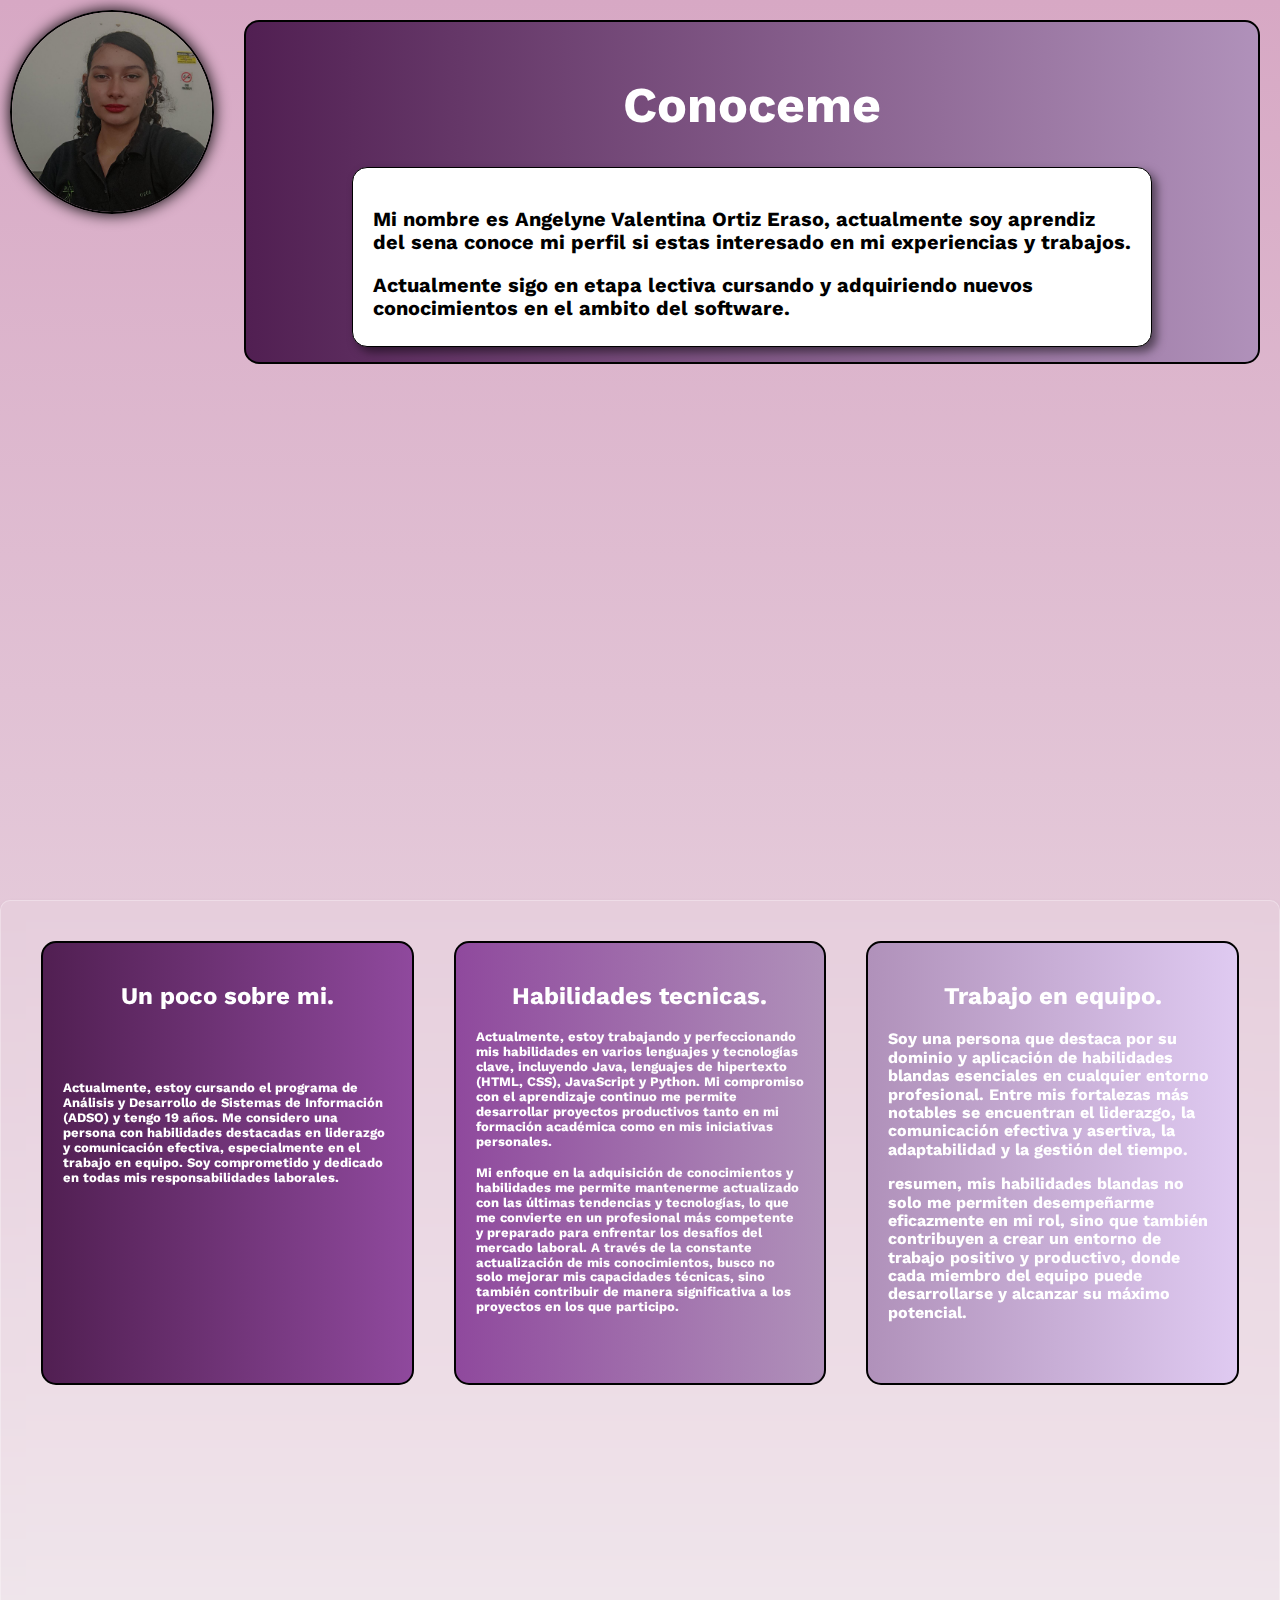
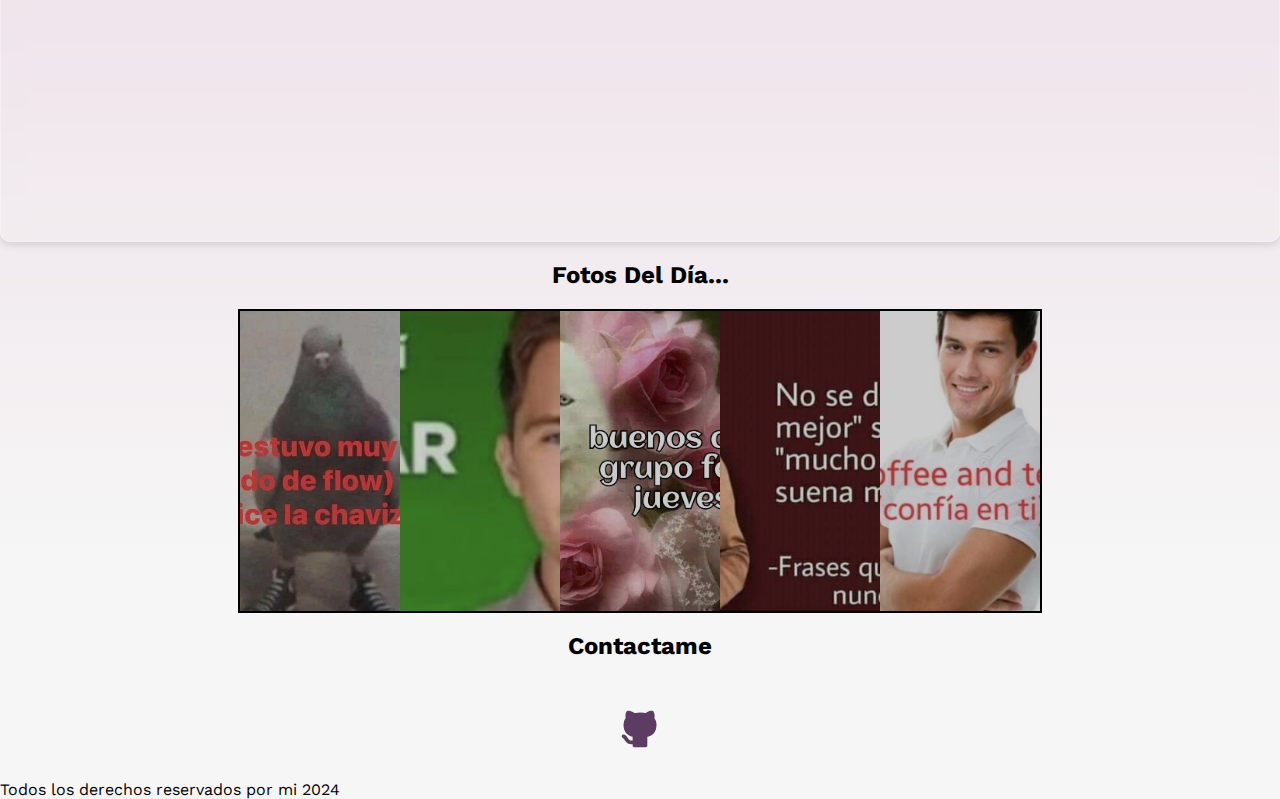
<file: HTML HDV/Html/index.html>
<!DOCTYPE html>
<html lang="es">

<head>
    <meta charset="UTF-8">
    <meta name="viewport" content="width=device-width, initial-scale=1.0">
    <title>Conocemee</title>
    <!--Maneja-->
    <link rel="preload" href="css/style.css" as="style">
    <link rel="stylesheet" href="css/normalize.css">
    <link rel="stylesheet" href="css/style.css" type="text/css">
    <link rel="preconnect" href="https://fonts.googleapis.com">
    <link rel="preconnect" href="https://fonts.gstatic.com" crossorigin>
    <link href="https://fonts.googleapis.com/css2?family=Krub:ital,wght@0,200;0,300;0,400;0,500;0,600;0,700;1,200;1,300;1,400;1,500;1,600;1,700&family=Work+Sans:ital,wght@0,100..900;1,100..900&display=swap" rel="stylesheet">
</head>

<body>
        <!--  Comentario -->
    <section> 
        <div class="contenedorCaja">
            <img src="img/WhatsApp Image 2024-10-02 at 11.18.17 PM.jpeg" alt="venganza" class="image">
            <div class="caja">
                <h1>Conoceme</h1>
                <div class="pequeñacaja">
                    <p>Mi nombre es Angelyne Valentina Ortiz Eraso, actualmente soy aprendiz del sena conoce mi perfil si estas interesado
                        en mi experiencias y trabajos.</p>
                        <ul></ul>
                    <p>Actualmente sigo en etapa lectiva cursando y adquiriendo nuevos conocimientos en el ambito del software.</p>
                </div>
            </div>
        </div>
    </section>     
<section class="cont">
    <div class="principal">
        <div class="secun">
            <h2>Un poco sobre mi.</h2>
            <p>
                Actualmente, estoy cursando el programa de Análisis y Desarrollo de Sistemas de Información (ADSO) y tengo 19 años. Me
                considero una persona con habilidades destacadas en liderazgo y comunicación efectiva, especialmente en el trabajo en
                equipo. Soy comprometido y dedicado en todas mis responsabilidades laborales.
                <p></p>
            </p>
        </div>
        <div class="caja2">
            <h2>Habilidades tecnicas.</h2>
            <p>
                Actualmente, estoy trabajando y perfeccionando mis habilidades en varios lenguajes y tecnologías clave, incluyendo Java,
                lenguajes de hipertexto (HTML, CSS), JavaScript y Python. Mi compromiso con el aprendizaje continuo me permite
                desarrollar proyectos productivos tanto en mi formación académica como en mis iniciativas personales.
                <ul>
                </ul>
                <p>Mi enfoque en la adquisición de conocimientos y habilidades me permite mantenerme actualizado con las últimas tendencias
                y tecnologías, lo que me convierte en un profesional más competente y preparado para enfrentar los desafíos del mercado
                laboral. A través de la constante actualización de mis conocimientos, busco no solo mejorar mis capacidades técnicas,
                sino también contribuir de manera significativa a los proyectos en los que participo.</p>
            </p>
        </div>
        <div class="caja3">
            <h2>Trabajo en equipo.</h2>
            <p>
                Soy una persona que destaca por su dominio y aplicación de habilidades blandas esenciales en cualquier entorno
                profesional. Entre mis fortalezas más notables se encuentran el liderazgo, la comunicación efectiva y asertiva, la
                adaptabilidad y la gestión del tiempo.
                <ul></ul>
                <p> resumen, mis habilidades blandas no solo me permiten desempeñarme eficazmente en mi rol, sino que también contribuyen
                    a crear un entorno de trabajo positivo y productivo, donde cada miembro del equipo puede desarrollarse y alcanzar su
                    máximo potencial.
                </p>
            </p>
        </div>
    </div>
</section>

<section>
    <div class="dia">
        <h2>Fotos Del Día...</h2>
    </div>  
</section>

<section>
    <div class="galeria">
        <img src="img/flow.jpg" alt="epa">
        <img src="img/thn.jpg" alt="epa">
        <img src="img/descargar (2).jpg" alt="epa">
        <img src="img/masmejoor.jpg" alt="epa">
        <img src="img/coffee.jpg" alt="epa">
    </div>
</section>


<section></section>
<div class="nameIcon">
    <h2>Contactame</h2>
</div>
    <div class="icon">
        <a class="a1" href="https://github.com/3Angee3" style="--color: #250179">
            <i class="fa-brands fa-github"><svg xmlns="http://www.w3.org/2000/svg" class="icon icon-tabler icon-tabler-brand-github-filled" width="44" height="44"
                viewBox="0 0 24 24" stroke-width="1.5" stroke="#00abfb" fill="none" stroke-linecap="round" stroke-linejoin="round">
                <path stroke="none" d="M0 0h24v24H0z" fill="none" />
                <path
                d="M5.315 2.1c.791 -.113 1.9 .145 3.333 .966l.272 .161l.16 .1l.397 -.083a13.3 13.3 0 0 1 4.59 -.08l.456 .08l.396 .083l.161 -.1c1.385 -.84 2.487 -1.17 3.322 -1.148l.164 .008l.147 .017l.076 .014l.05 .011l.144 .047a1 1 0 0 1 .53 .514a5.2 5.2 0 0 1 .397 2.91l-.047 .267l-.046 .196l.123 .163c.574 .795 .93 1.728 1.03 2.707l.023 .295l.007 .272c0 3.855 -1.659 5.883 -4.644 6.68l-.245 .061l-.132 .029l.014 .161l.008 .157l.004 .365l-.002 .213l-.003 3.834a1 1 0 0 1 -.883 .993l-.117 .007h-6a1 1 0 0 1 -.993 -.883l-.007 -.117v-.734c-1.818 .26 -3.03 -.424 -4.11 -1.878l-.535 -.766c-.28 -.396 -.455 -.579 -.589 -.644l-.048 -.019a1 1 0 0 1 .564 -1.918c.642 .188 1.074 .568 1.57 1.239l.538 .769c.76 1.079 1.36 1.459 2.609 1.191l.001 -.678l-.018 -.168a5.03 5.03 0 0 1 -.021 -.824l.017 -.185l.019 -.12l-.108 -.024c-2.976 -.71 -4.703 -2.573 -4.875 -6.139l-.01 -.31l-.004 -.292a5.6 5.6 0 0 1 .908 -3.051l.152 -.222l.122 -.163l-.045 -.196a5.2 5.2 0 0 1 .145 -2.642l.1 -.282l.106 -.253a1 1 0 0 1 .529 -.514l.144 -.047l.154 -.03z"
                stroke-width="0" fill="currentColor" />
            </svg></i>
        </a>

    </div>
</section>
</div>
<footer>
        Todos los derechos reservados por mi 2024
    </footer>
</body>

</html>
</file>
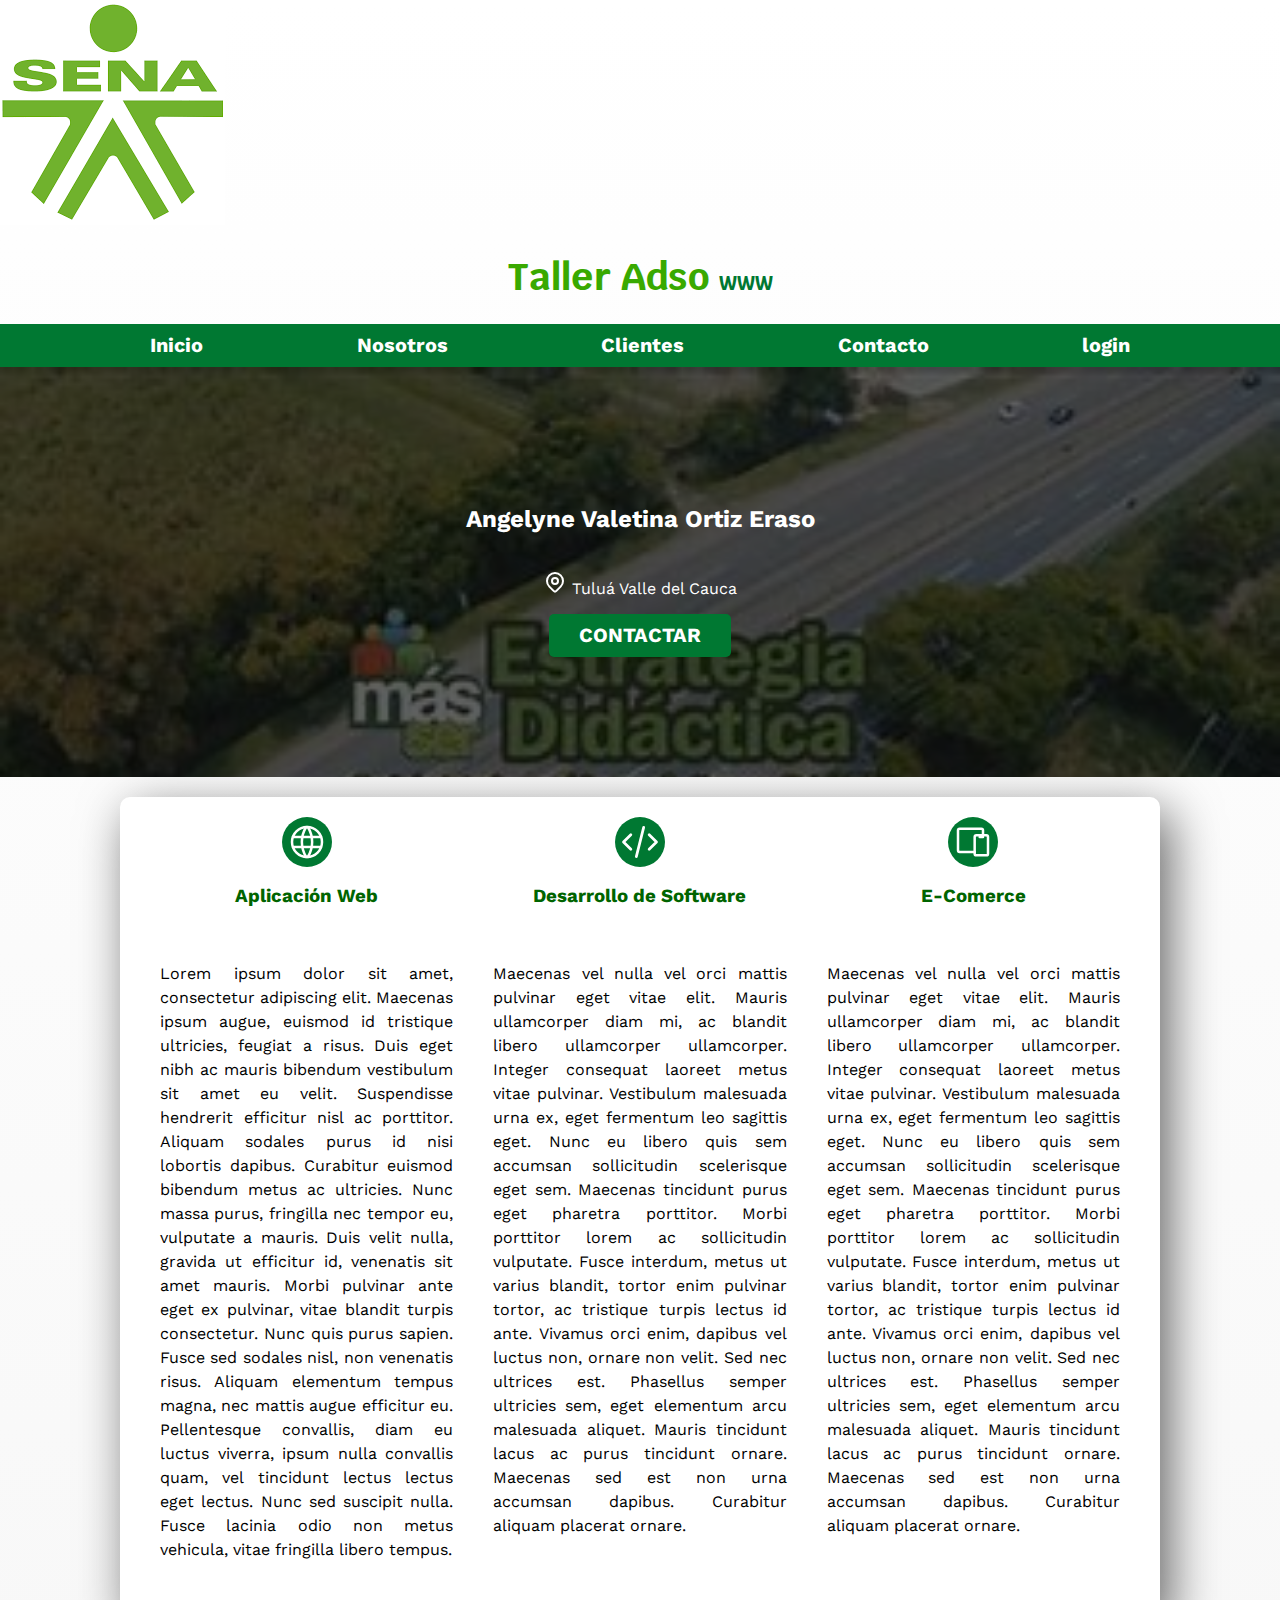
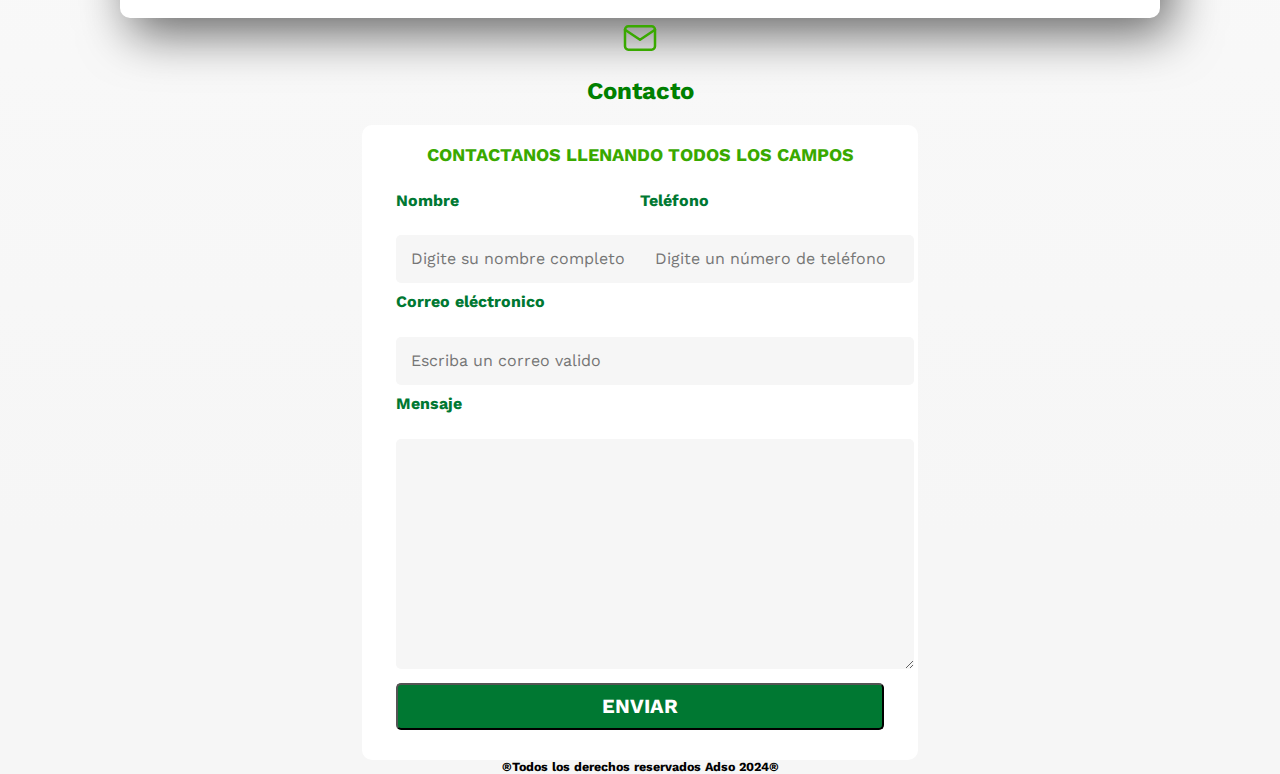
<file: HTML Trabajo/Html/index.html>
<!DOCTYPE html>
<html lang="es">

<head>
    <meta charset="UTF-8">
    <meta name="viewport" content="width=device-width, initial-scale=1.0">
    <title>ADSOM</title>
    <!--Maneja-->
    <link rel="preload" href="css/style.css" as="style">
    <link rel="stylesheet" href="css/normalize.css">
    <link rel="stylesheet" href="css/style.css" type="text/css">
    <link rel="preconnect" href="https://fonts.googleapis.com">
    <link rel="preconnect" href="https://fonts.gstatic.com" crossorigin>
    <link href="https://fonts.googleapis.com/css2?family=Krub:ital,wght@0,200;0,300;0,400;0,500;0,600;0,700;1,200;1,300;1,400;1,500;1,600;1,700&family=Work+Sans:ital,wght@0,100..900;1,100..900&display=swap" rel="stylesheet">
</head>

<body>
    <header>
        <!--  Comentario -->
        <img src="img/logo sena.png" alt="logo sena">
        <h1 class="titulo">Taller Adso <span>WWW</span></h1>
    </header>
    <div class="nav-bg">
        <nav  class="navegacion-principal contenedor">
            <a href="index.html">Inicio</a>
            <a href="nosotros.html">Nosotros</a>
            <a href="cliente.html">Clientes</a>
            <a href="contacto.html">Contacto</a>
            <a href="inicio-sesion.html">login</a>
        </nav>
    </div>

    <section class="fondo">
    <div class="contenido-fondo">
        <h2>Angelyne Valetina Ortiz Eraso</h2>
    <div class="ubicacion">
        <p>
            <svg xmlns="http://www.w3.org/2000/svg" width="24" height="24" viewBox="0 0 24 24" fill="none" stroke="#ffffff"
                stroke-width="2" stroke-linecap="round" stroke-linejoin="round"
                class="icon icon-tabler icons-tabler-outline icon-tabler-map-pin">
                <path stroke="none" d="M0 0h24v24H0z" fill="none" />
                <path d="M9 11a3 3 0 1 0 6 0a3 3 0 0 0 -6 0" />
                <path d="M17.657 16.657l-4.243 4.243a2 2 0 0 1 -2.827 0l-4.244 -4.243a8 8 0 1 1 11.314 0z" />
            </svg>
            Tuluá Valle del Cauca
        </p>
    </div>
    <a class="boton" href="#">Contactar</a>
    
    </div>
  </section>
    
    <main class="servicios contenedor sombra">
        <section class="servicio">

            <div class="iconos">
                <svg xmlns="http://www.w3.org/2000/svg" class="icon icon-tabler icon-tabler-world" width="40" height="40"
                viewBox="0 0 24 24" stroke-width="1.5" stroke="#ffffff" fill="none" stroke-linecap="round"
                stroke-linejoin="round">
                <path stroke="none" d="M0 0h24v24H0z" fill="none" />
                <path d="M3 12a9 9 0 1 0 18 0a9 9 0 0 0 -18 0" />
                <path d="M3.6 9h16.8" />
                <path d="M3.6 15h16.8" />
                <path d="M11.5 3a17 17 0 0 0 0 18" />
                <path d="M12.5 3a17 17 0 0 1 0 18" />
            </svg>
            </div>
            
            <h3>Aplicación Web</h3>
            <p>Lorem ipsum dolor sit amet, consectetur adipiscing elit. Maecenas ipsum augue, euismod id tristique
                ultricies,
                feugiat a risus. Duis eget nibh ac mauris bibendum vestibulum sit amet eu velit. Suspendisse hendrerit
                efficitur
                nisl ac porttitor. Aliquam sodales purus id nisi lobortis dapibus. Curabitur euismod bibendum metus ac
                ultricies.
                Nunc massa purus, fringilla nec tempor eu, vulputate a mauris. Duis velit nulla, gravida ut efficitur
                id,
                venenatis
                sit amet mauris. Morbi pulvinar ante eget ex pulvinar, vitae blandit turpis consectetur. Nunc quis purus
                sapien.
                Fusce sed sodales nisl, non venenatis risus. Aliquam elementum tempus magna, nec mattis augue efficitur
                eu.
                Pellentesque convallis, diam eu luctus viverra, ipsum nulla convallis quam, vel tincidunt lectus lectus
                eget
                lectus.
                Nunc sed suscipit nulla. Fusce lacinia odio non metus vehicula, vitae fringilla libero tempus.</p>
        </section>

        <section class="servicio">
            <div class="iconos">
                <svg xmlns="http://www.w3.org/2000/svg" class="icon icon-tabler icon-tabler-code" width="44" height="44"
                    viewBox="0 0 24 24" stroke-width="1.5" stroke="#ffffff" fill="none" stroke-linecap="round" stroke-linejoin="round">
                    <path stroke="none" d="M0 0h24v24H0z" fill="none" />
                    <path d="M7 8l-4 4l4 4" />
                    <path d="M17 8l4 4l-4 4" />
                    <path d="M14 4l-4 16" />
                </svg>
            </div>
            
            <h3>Desarrollo de Software</h3>
            <p>Maecenas vel nulla vel orci mattis pulvinar eget vitae elit. Mauris ullamcorper diam mi, ac blandit
                libero
                ullamcorper ullamcorper. Integer consequat laoreet metus vitae pulvinar. Vestibulum malesuada urna ex,
                eget
                fermentum leo sagittis eget. Nunc eu libero quis sem accumsan sollicitudin scelerisque eget sem.
                Maecenas
                tincidunt
                purus eget pharetra porttitor. Morbi porttitor lorem ac sollicitudin vulputate. Fusce interdum, metus ut
                varius
                blandit, tortor enim pulvinar tortor, ac tristique turpis lectus id ante. Vivamus orci enim, dapibus vel
                luctus
                non,
                ornare non velit. Sed nec ultrices est. Phasellus semper ultricies sem, eget elementum arcu malesuada
                aliquet.
                Mauris tincidunt lacus ac purus tincidunt ornare. Maecenas sed est non urna accumsan dapibus. Curabitur
                aliquam
                placerat ornare.</p>
        </section>

        <section class="servicio">
            <div class="iconos">
                <svg xmlns="http://www.w3.org/2000/svg" class="icon icon-tabler icon-tabler-devices" width="40" height="40"
                viewBox="0 0 24 24" stroke-width="1.5" stroke="#ffffff" fill="none" stroke-linecap="round"
                stroke-linejoin="rosund">
                <path stroke="none" d="M0 0h24v24H0z" fill="none" />
                <path d="M13 9a1 1 0 0 1 1 -1h6a1 1 0 0 1 1 1v10a1 1 0 0 1 -1 1h-6a1 1 0 0 1 -1 -1v-10z" />
                <path d="M18 8v-3a1 1 0 0 0 -1 -1h-13a1 1 0 0 0 -1 1v12a1 1 0 0 0 1 1h9" />
                <path d="M16 9h2" />
            </svg>
            </div>
            
            <h3>E-Comerce</h3>
            <p>Maecenas vel nulla vel orci mattis pulvinar eget vitae elit. Mauris ullamcorper diam mi, ac blandit
                libero
                ullamcorper ullamcorper. Integer consequat laoreet metus vitae pulvinar. Vestibulum malesuada urna ex,
                eget
                fermentum leo sagittis eget. Nunc eu libero quis sem accumsan sollicitudin scelerisque eget sem.
                Maecenas
                tincidunt
                purus eget pharetra porttitor. Morbi porttitor lorem ac sollicitudin vulputate. Fusce interdum, metus ut
                varius
                blandit, tortor enim pulvinar tortor, ac tristique turpis lectus id ante. Vivamus orci enim, dapibus vel
                luctus
                non,
                ornare non velit. Sed nec ultrices est. Phasellus semper ultricies sem, eget elementum arcu malesuada
                aliquet.
                Mauris tincidunt lacus ac purus tincidunt ornare. Maecenas sed est non urna accumsan dapibus. Curabitur
                aliquam
                placerat ornare.</p>
        </section>
    </main>
    <section>
        <div class="servicio">
            <svg xmlns="http://www.w3.org/2000/svg" class="icon icon-tabler icon-tabler-mail" width="40" height="40"
            viewBox="0 0 24 24" stroke-width="1.5" stroke="#39A900" fill="none" stroke-linecap="round"
            stroke-linejoin="round">
            <path stroke="none" d="M0 0h24v24H0z" fill="none" />
            <path d="M3 7a2 2 0 0 1 2 -2h14a2 2 0 0 1 2 2v10a2 2 0 0 1 -2 2h-14a2 2 0 0 1 -2 -2v-10z" />
            <path d="M3 7l9 6l9 -6" />
        </svg>
        <h2>Contacto</h2>

        <form class="formulario">
            <fieldset>
                <legend>Contactanos llenando todos los campos</legend>
              <div class="contenedor-campo">
                <div class="campo">
                    <label>Nombre</label>
                    <input class="input-text" ="text" placeholder="Digite su nombre completo">
                </div>
                <div class="campo">
                    <label>Teléfono</label>
                    <input class="input-text" type="tel" placeholder="Digite un número de teléfono">
                </div>
                <div class="campo">
                    <label>Correo eléctronico</label>
                    <input class="input-text" type="email" placeholder="Escriba un correo valido">
                </div>
                <div class="campo">
                    <label>Mensaje</label>
                    <textarea class="input-text"></textarea><br>
                </div>
              </div>
                <div class="enviar">
                    <input class="boton" type="submit" value="Enviar">
                </div>
            </fieldset>
        </form>
    </div>
    </section>

    <footer class="pie">
        ®Todos los derechos reservados Adso 2024®
    </footer>
</body>

</html>
</file>
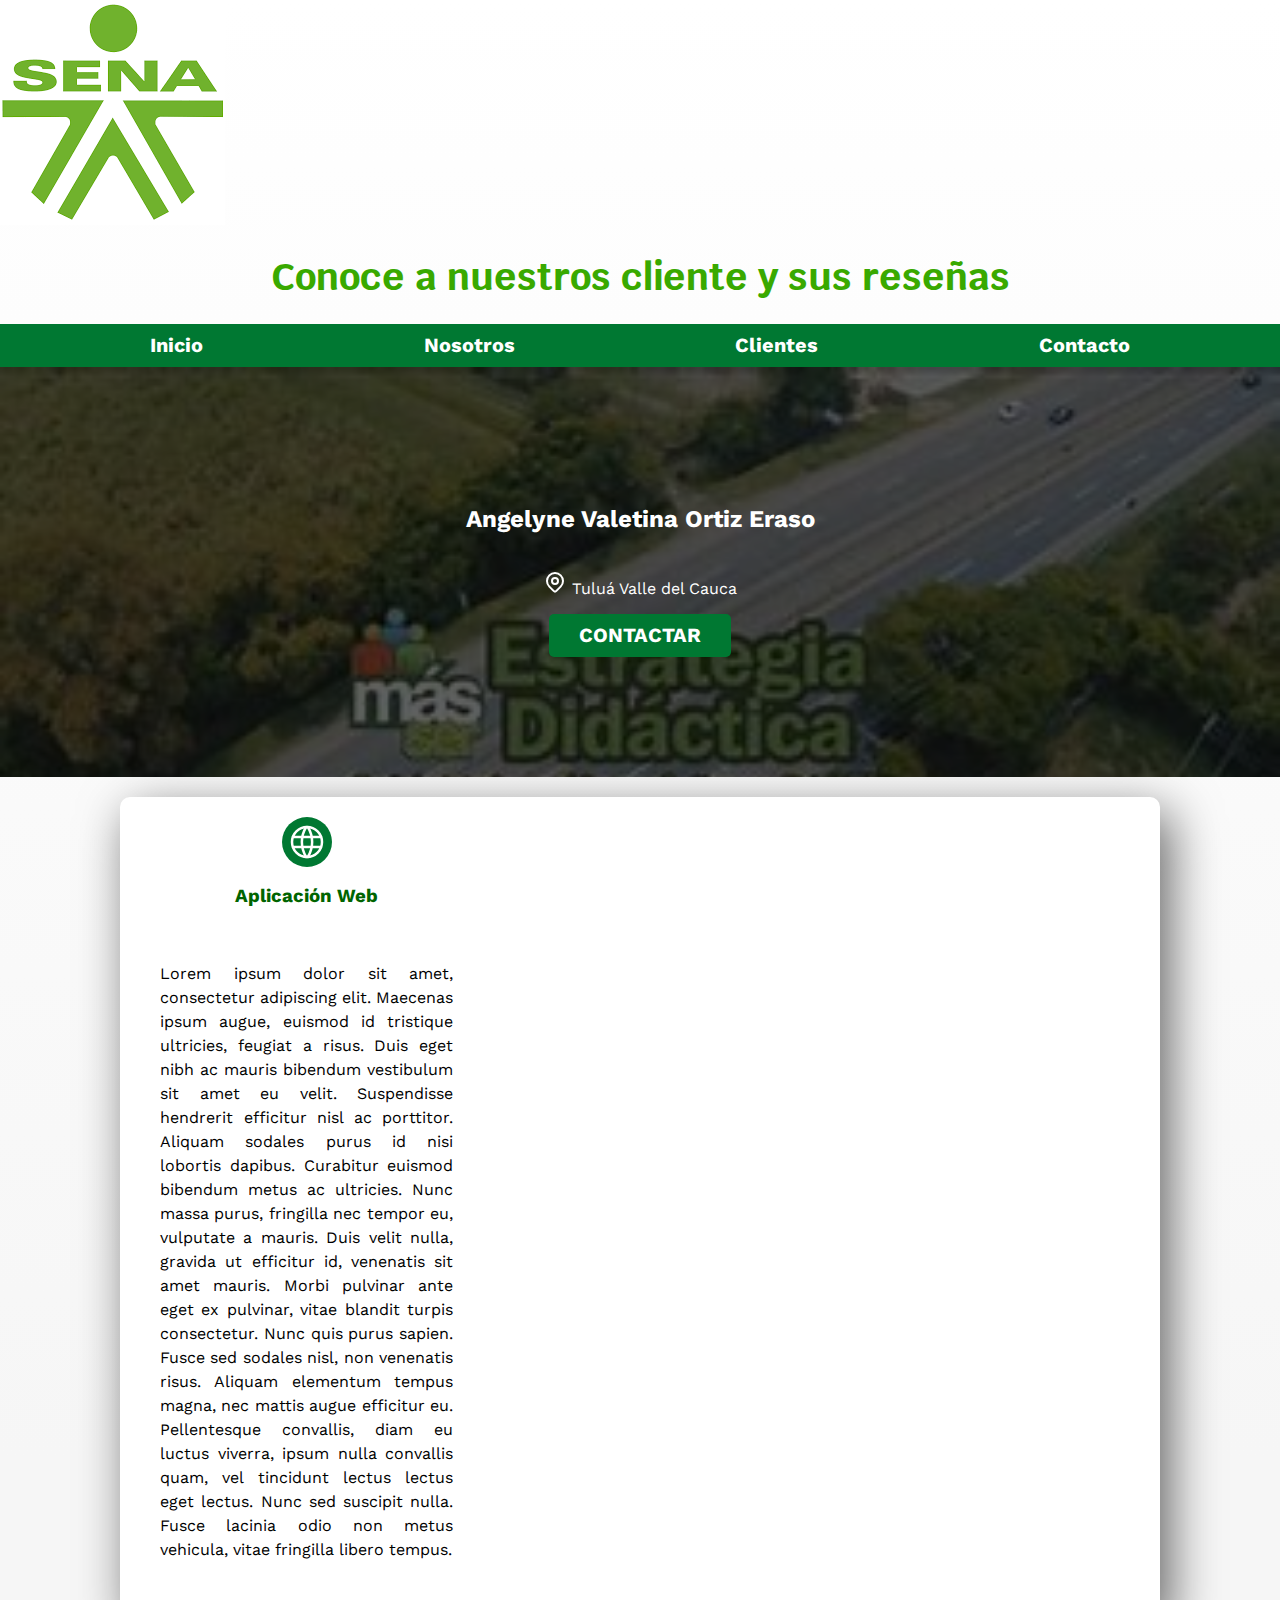
<file: HTML Trabajo/Html/cliente.html>
<!DOCTYPE html>
<html lang="es">

<head>
    <meta charset="UTF-8">
    <meta name="viewport" content="width=device-width, initial-scale=1.0">
    <title>ADSOM</title>
    <!--Maneja-->
    <link rel="preload" href="css/style.css" as="style">
    <link rel="stylesheet" href="css/normalize.css">
    <link rel="stylesheet" href="css/style.css" type="text/css">
    <link rel="preconnect" href="https://fonts.googleapis.com">
    <link rel="preconnect" href="https://fonts.gstatic.com" crossorigin>
    <link href="https://fonts.googleapis.com/css2?family=Krub:ital,wght@0,200;0,300;0,400;0,500;0,600;0,700;1,200;1,300;1,400;1,500;1,600;1,700&family=Work+Sans:ital,wght@0,100..900;1,100..900&display=swap" rel="stylesheet">
</head>

<body>
    <header>
        <!--  Comentario -->
        <img src="img/logo sena.png" alt="logo sena">
        <h1 class="titulo">Conoce a nuestros cliente y sus reseñas</h1>
    </header>
    <div class="nav-bg">
        <nav  class="navegacion-principal contenedor">
            <a href="index.html">Inicio</a>
            <a href="nosotros.html">Nosotros</a>
            <a href="cliente.html">Clientes</a>
            <a href="contacto.html">Contacto</a>
        </nav>
    </div>

    <section class="fondo">
    <div class="contenido-fondo">
        <h2>Angelyne Valetina Ortiz Eraso</h2>
    <div class="ubicacion">
        <p>
            <svg xmlns="http://www.w3.org/2000/svg" width="24" height="24" viewBox="0 0 24 24" fill="none" stroke="#ffffff"
                stroke-width="2" stroke-linecap="round" stroke-linejoin="round"
                class="icon icon-tabler icons-tabler-outline icon-tabler-map-pin">
                <path stroke="none" d="M0 0h24v24H0z" fill="none" />
                <path d="M9 11a3 3 0 1 0 6 0a3 3 0 0 0 -6 0" />
                <path d="M17.657 16.657l-4.243 4.243a2 2 0 0 1 -2.827 0l-4.244 -4.243a8 8 0 1 1 11.314 0z" />
            </svg>
            Tuluá Valle del Cauca
        </p>
    </div>
    <a class="boton" href="#">Contactar</a>
    
    </div>
  </section>
    
    <main class="servicios contenedor sombra">
        <section class="servicio">

            <div class="iconos">
                <svg xmlns="http://www.w3.org/2000/svg" class="icon icon-tabler icon-tabler-world" width="40" height="40"
                viewBox="0 0 24 24" stroke-width="1.5" stroke="#ffffff" fill="none" stroke-linecap="round"
                stroke-linejoin="round">
                <path stroke="none" d="M0 0h24v24H0z" fill="none" />
                <path d="M3 12a9 9 0 1 0 18 0a9 9 0 0 0 -18 0" />
                <path d="M3.6 9h16.8" />
                <path d="M3.6 15h16.8" />
                <path d="M11.5 3a17 17 0 0 0 0 18" />
                <path d="M12.5 3a17 17 0 0 1 0 18" />
            </svg>
            </div>
            
            <h3>Aplicación Web</h3>
            <p>Lorem ipsum dolor sit amet, consectetur adipiscing elit. Maecenas ipsum augue, euismod id tristique
                ultricies,
                feugiat a risus. Duis eget nibh ac mauris bibendum vestibulum sit amet eu velit. Suspendisse hendrerit
                efficitur
                nisl ac porttitor. Aliquam sodales purus id nisi lobortis dapibus. Curabitur euismod bibendum metus ac
                ultricies.
                Nunc massa purus, fringilla nec tempor eu, vulputate a mauris. Duis velit nulla, gravida ut efficitur
                id,
                venenatis
                sit amet mauris. Morbi pulvinar ante eget ex pulvinar, vitae blandit turpis consectetur. Nunc quis purus
                sapien.
                Fusce sed sodales nisl, non venenatis risus. Aliquam elementum tempus magna, nec mattis augue efficitur
                eu.
                Pellentesque convallis, diam eu luctus viverra, ipsum nulla convallis quam, vel tincidunt lectus lectus
                eget
                lectus.
                Nunc sed suscipit nulla. Fusce lacinia odio non metus vehicula, vitae fringilla libero tempus.</p>
        </section>
    </main>
</body>
</file>
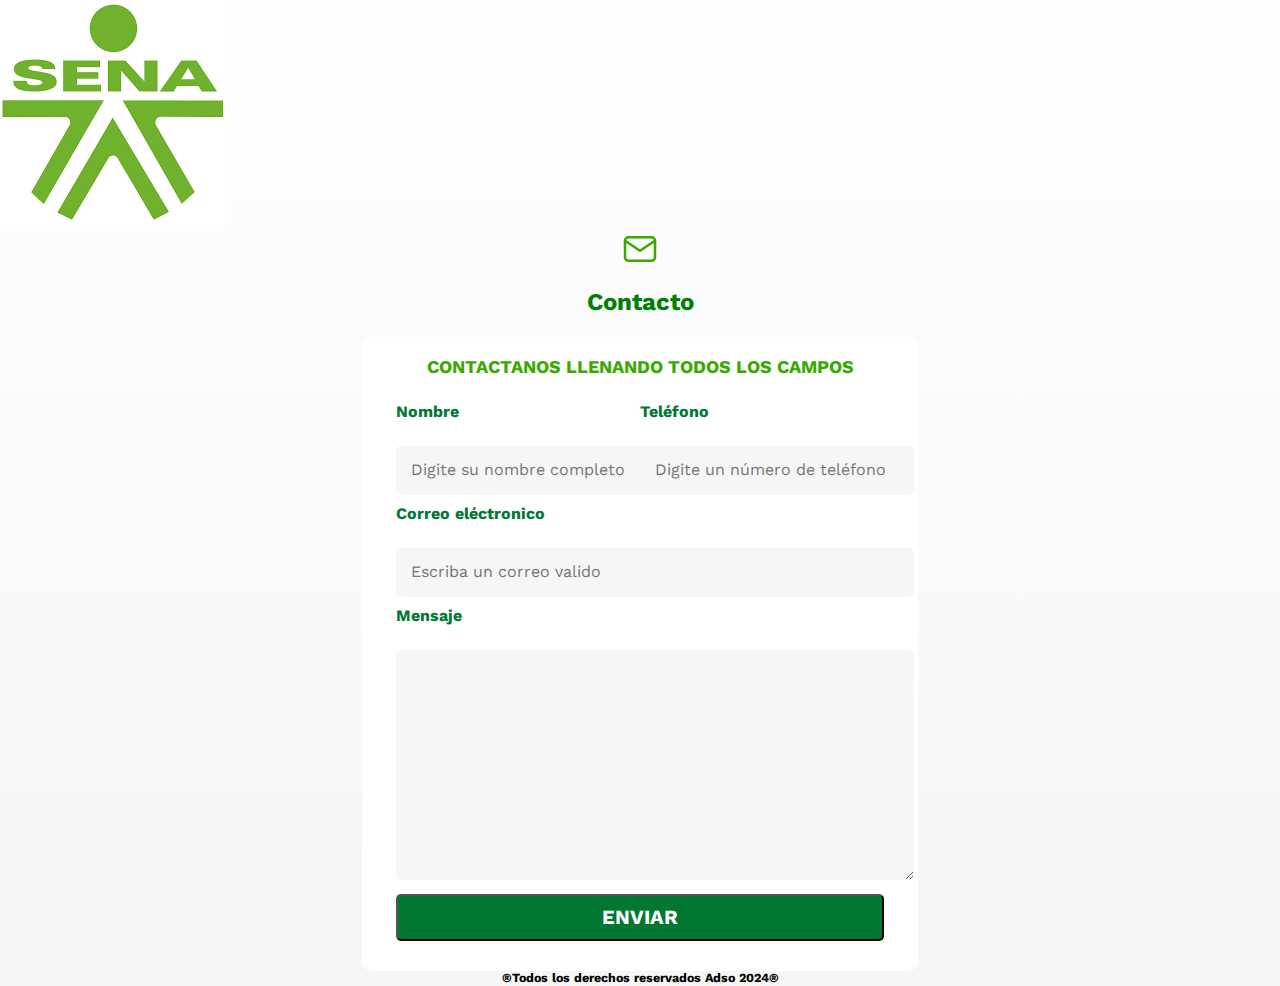
<file: HTML Trabajo/Html/contacto.html>
<!DOCTYPE html>
<html lang="es">

<head>
    <meta charset="UTF-8">
    <meta name="viewport" content="width=device-width, initial-scale=1.0">
    <title>ADSOM</title>
    <!--Maneja-->
    <link rel="preload" href="css/style.css" as="style">
    <link rel="stylesheet" href="css/normalize.css">
    <link rel="stylesheet" href="css/style.css" type="text/css">
    <link rel="preconnect" href="https://fonts.googleapis.com">
    <link rel="preconnect" href="https://fonts.gstatic.com" crossorigin>
    <link href="https://fonts.googleapis.com/css2?family=Krub:ital,wght@0,200;0,300;0,400;0,500;0,600;0,700;1,200;1,300;1,400;1,500;1,600;1,700&family=Work+Sans:ital,wght@0,100..900;1,100..900&display=swap" rel="stylesheet">
</head>
<header>
    <img src="img/logo sena.png" alt="logo sena">
</header>
<section>
    <div class="servicio">
        <svg xmlns="http://www.w3.org/2000/svg" class="icon icon-tabler icon-tabler-mail" width="40" height="40"
        viewBox="0 0 24 24" stroke-width="1.5" stroke="#39A900" fill="none" stroke-linecap="round"
        stroke-linejoin="round">
        <path stroke="none" d="M0 0h24v24H0z" fill="none" />
        <path d="M3 7a2 2 0 0 1 2 -2h14a2 2 0 0 1 2 2v10a2 2 0 0 1 -2 2h-14a2 2 0 0 1 -2 -2v-10z" />
        <path d="M3 7l9 6l9 -6" />
    </svg>
    <h2>Contacto</h2>
    
    <form class="formulario">
        <fieldset>
            <legend>Contactanos llenando todos los campos</legend>
          <div class="contenedor-campo">
            <div class="campo">
                <label>Nombre</label>
                <input class="input-text" ="text" placeholder="Digite su nombre completo">
            </div>
            <div class="campo">
                <label>Teléfono</label>
                <input class="input-text" type="tel" placeholder="Digite un número de teléfono">
            </div>
            <div class="campo">
                <label>Correo eléctronico</label>
                <input class="input-text" type="email" placeholder="Escriba un correo valido">
            </div>
            <div class="campo">
                <label>Mensaje</label>
                <textarea class="input-text"></textarea><br>
            </div>
          </div>
            <div class="enviar">
                <input class="boton" type="submit" value="Enviar">
            </div>
        </fieldset>
    </form>
</div>
</section>

<footer class="pie">
    ®Todos los derechos reservados Adso 2024®
</footer>

</html>
</file>
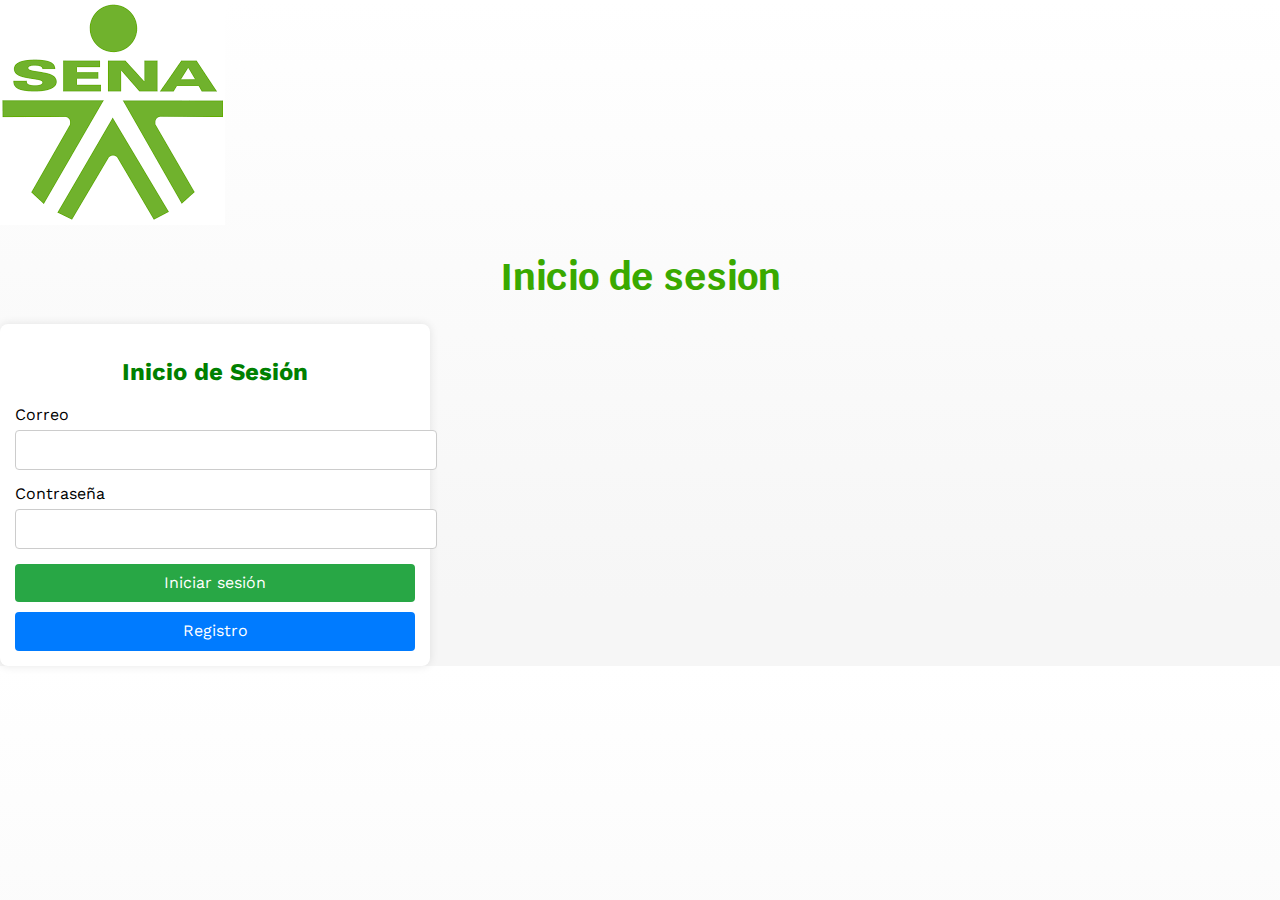
<file: HTML Trabajo/Html/inicio-sesion.html>
<!DOCTYPE html>
<html lang="es">

<head>
    <meta charset="UTF-8">
    <meta name="viewport" content="width=device-width, initial-scale=1.0">
    <title>ADSOM</title>
    <!--Maneja-->
    <link rel="preload" href="css/style.css" as="style">
    <link rel="stylesheet" href="css/normalize.css">
    <link rel="stylesheet" href="css/style.css" type="text/css">
    <link rel="preconnect" href="https://fonts.googleapis.com">
    <link rel="preconnect" href="https://fonts.gstatic.com" crossorigin>
    <link href="https://fonts.googleapis.com/css2?family=Krub:ital,wght@0,200;0,300;0,400;0,500;0,600;0,700;1,200;1,300;1,400;1,500;1,600;1,700&family=Work+Sans:ital,wght@0,100..900;1,100..900&display=swap" rel="stylesheet">
</head>

<body>
    <header>
        <!--  Comentario -->
        <img src="img/logo sena.png" alt="logo sena">
        <h1 class="titulo">Inicio de sesion</h1>
    </header>
    <div class="cajaInicio">
        <form class="form-inicio">
            <h2>Inicio de Sesión</h2>
            <div class="info2">
                <label for="correo">Correo</label>
                <input type="email" id="correo" name="correo" required>
            </div>
            <div class="info2">
                <label for="contrasena">Contraseña</label>
                <input type="password" id="contrasena" name="contraseña" required>
            </div>
            <div class="boton2">
                <button type="submit">Iniciar sesión</button>
                <button type="button" onclick="location.href='index.html'">Registro</button>
            </div>
        </form>
    </div>

</body>
</html>
</file>
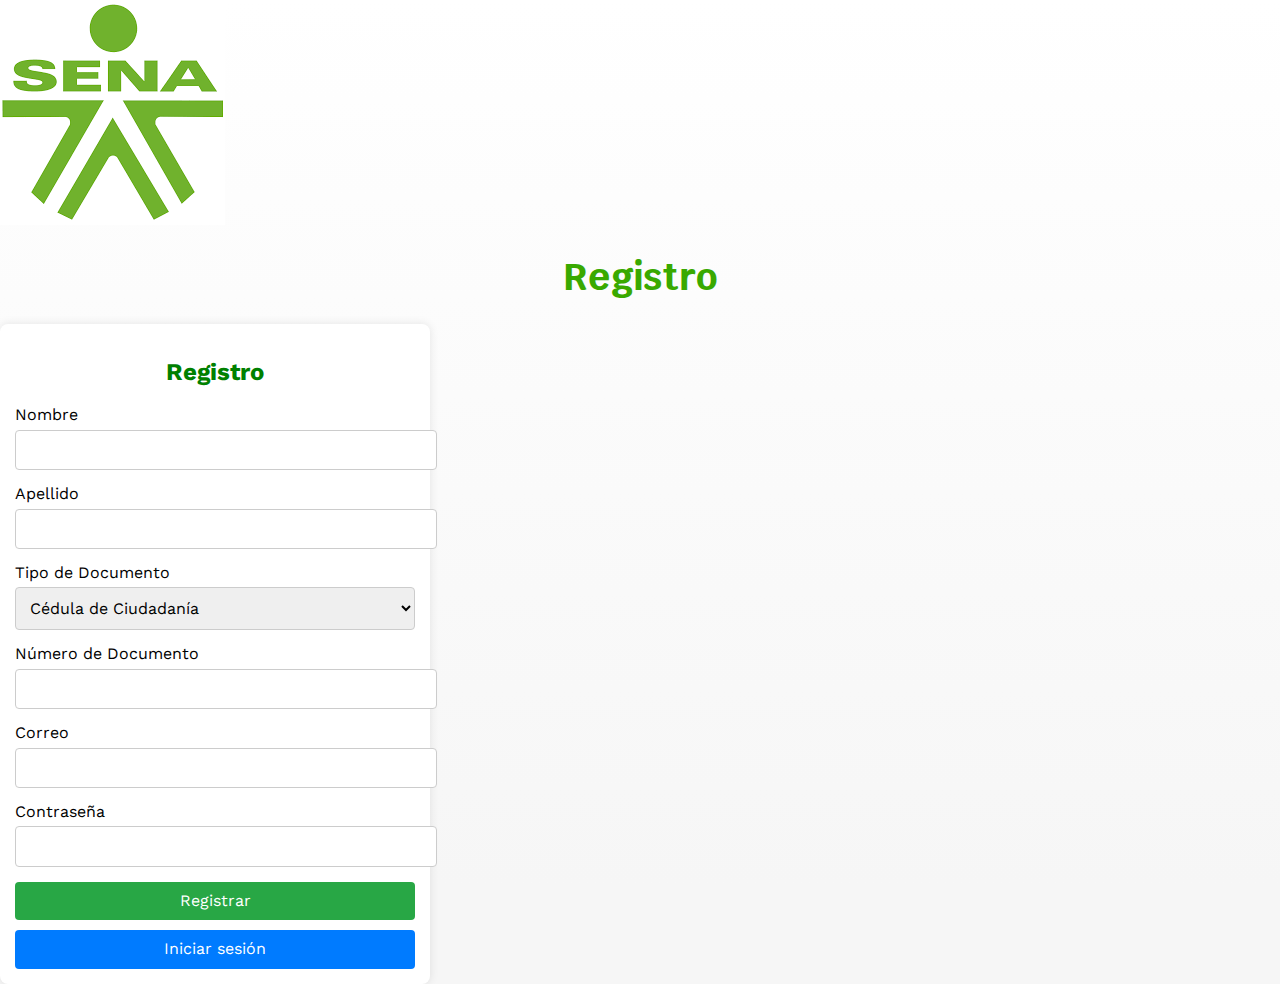
<file: HTML Trabajo/Html/registro.html>
<!DOCTYPE html>
<html lang="es">

<head>
    <meta charset="UTF-8">
    <meta name="viewport" content="width=device-width, initial-scale=1.0">
    <title>ADSOM</title>
    <!--Maneja-->
    <link rel="preload" href="css/style.css" as="style">
    <link rel="stylesheet" href="css/normalize.css">
    <link rel="stylesheet" href="css/style.css" type="text/css">
    <link rel="preconnect" href="https://fonts.googleapis.com">
    <link rel="preconnect" href="https://fonts.gstatic.com" crossorigin>
    <link href="https://fonts.googleapis.com/css2?family=Krub:ital,wght@0,200;0,300;0,400;0,500;0,600;0,700;1,200;1,300;1,400;1,500;1,600;1,700&family=Work+Sans:ital,wght@0,100..900;1,100..900&display=swap" rel="stylesheet">
</head>

<body>
    <header>
        <!--  Comentario -->
        <img src="img/logo sena.png" alt="logo sena">
        <h1 class="titulo">Registro</h1>
    </header>
    <div class="container">
        <form class="form">
            <h2>Registro</h2>
            <div class="input-group">
                <label for="nombre">Nombre</label>
                <input type="text" id="nombre" name="nombre" required>
            </div>
            <div class="input-group">
                <label for="apellido">Apellido</label>
                <input type="text" id="apellido" name="apellido" required>
            </div>
            <div class="input-group">
                <label for="tipo-documento">Tipo de Documento</label>
                <select id="tipo-documento" name="tipo-documento" required>
                    <option value="cc">Cédula de Ciudadanía</option>
                    <option value="ti">Tarjeta de Identidad</option>
                    <option value="ce">Cédula de Extranjería</option>
                </select>
            </div>
            <div class="input-group">
                <label for="numero-documento">Número de Documento</label>
                <input type="text" id="numero-documento" name="numero-documento" required>
            </div>
            <div class="input-group">
                <label for="correo">Correo</label>
                <input type="email" id="correo" name="correo" required>
            </div>
            <div class="input-group">
                <label for="contrasena">Contraseña</label>
                <input type="password" id="contrasena" name="contraseña" required>
            </div>
            <div class="button-group">
                <button type="submit">Registrar</button>
                <button type="button" onclick="location.href='inicio-sesion.html'">Iniciar sesión</button>
            </div>
        </form>
    </div>
</body>
</html>
</file>
<file: HTML HDV/Html/css/style.css>
:root{
    --primario: #5d3c64; 
    --secundario: #edcdf8;
    --colorfondo: hsl(293, 67%, 87%);
    --colortodo: #d7a8c4;

    /*Color de cjaa*/
    --co1: #A56DB9;
    --col2: #bf98d5;

    
    /*Colores neutros*/
    --blanco: #ffffff; 
    --obscuro: #000000; 
    --gris: #F6F6F6;
    --fuente-principal: 3.8rem;
}
html{
    font-size: 62.5%;
    box-sizing: border-box;
}

*, *:before, *:after{
    box-sizing: inherits;
}

body{
    font-size: 16px;
    font-family: 'Work Sans';
    background-image: linear-gradient(to top, var(--gris) 10%, var(--colortodo) 100%); /*Degradap en la pagina y con to top para que lo garre de arriva hacaa abajo */

}


h1 {
    text-align: center;
    color: var(--blanco);
    font-size: 5rem; /* 10px = 1rem*/
}
h2 {
    text-align: center;
    color: var(--blanco);
}
h3 {
    color: var(--blanco);
}

h1, h2, h3{
    text-align: center;
}

p{
    color: rgb(0, 0, 0);
}

/*uso class en el html para el estilo*/
.titulo {
    text-align: center;
    color: var(--primario);
    font-size: var(--fuente-principal);  
    font-family: 'krub', Arial, Helvetica, sans-serif; /*fUENTES DE LAPAGINA*/
}

.secun{
    display: grid; /*permite orgnizar los bloques de parrafo como yo quiera*/
}
.secun{
    flex: 1;
    width: 800px; /* Ancho de la caja */
    height: 400px; /* Altura de la caja */
    border: 2px solid black; /* Borde de la caja- color*/
    border-radius: 15px;
    padding: 20px; /* Espacio interno*/
    margin: 20px; /* Espacio externo del lienado*/
    background: linear-gradient(to right, #511F52,#8f499d);
    
}

.secun p, li{
    font-weight: bold;
    color: var(--blanco);  
    text-align: left;
    padding: auto;
    font-size: 1.3rem;
}

.pequeñacaja p{
    font-size: 2rem;
    font-weight: bold;
}

.iconos{
    height: 5rem;
    width: 5rem;
    background-color: var(--secundario);
    border-radius: 50%;
    display: flex;
    justify-content: space-evenly;
    align-items: center;

}
/*-------------------------------------*/

.image {
    width: 200px;
    height: 200px;
    border-radius: 50%;
    object-fit: cover;
    border: 2px solid black; /* Borde de la caja- color*/
    margin: 10px; /* Añade margen alrededor de la imagen */
    transition: transform 0.3s ease-in-out;
    box-shadow: 0 0 15px rgb(0, 0, 0.5);
}
    
.image:hover{
    transform: scale(1.2);/*Acerca la imagen*/
}

.contenedorCaja {
    display: flex;
    justify-content: flex-end; /* Alinea la caja a la derecha */
    align-items: flex-start; /* Alinea la caja hacia arriba */
    height: 100vh; /* Altura completa de la ventana*/
    
}

.caja {
    flex: 1;/*Alinea el contenido dependiedo en donde se encuentre*/
    width: 800px; /* Ancho de la caja */
    height: 300px; /* Altura de la caja */
    border: 2px solid black; /* Borde de la caja- color*/
    border-radius: 15px;
    padding: 20px; /* Espacio interno*/
    margin: 20px; /* Espacio externo del lienado*/
    background: linear-gradient(to right, #511F52,#b091ba);

}
.pequeñacaja{
    width: 800px;
    height: 180px;
    background-color: var(--blanco);
    border: 1px solid rgb(0, 0, 0);
    border-radius: 15px;
    box-shadow: 5px 5px 10px rgba(0, 0, 0, 0.5);
    padding: 20px;
    margin: 20px auto;
    box-sizing: border-box;
}

.principal{
    display: flex;
    justify-content: flex-end; /* Alinea la caja a la derecha */
    align-items: flex-start; /* Alinea la caja hacia arriba */
    height: 100vh; /* Altura completa de la ventana*/
    
}

.caja2{
    flex: 1;
    width: 800px; /* Ancho de la caja */
    height: 400px; /* Altura de la caja */
    border: 2px solid black; /* Borde de la caja- color*/
    border-radius: 15px;
    padding: 20px; /* Espacio interno*/
    margin: 20px; /* Espacio externo del lienado*/
    background: linear-gradient(to right, #8f499d,#b091ba);

    text-align: left; /* Alinea el texto a la derecha */
       /* Cambia el color del texto a negro */
}
.caja2 p, li{
    font-weight: bold;
    color: var(--blanco);
    padding: auto;  
    font-size: 1.3rem;
}


.caja2 ul {
    list-style-type: disc; /* Asegura que los puntos de la lista sean visibles*/
    padding-left: 20px;    /* Añade un poco de padding a la izquierda para los puntos*/
}

.caja3{
    flex: 1;
    width: 800px; /* Ancho de la caja */
    height: 400px; /* Altura de la caja */
    border: 2px solid black; /* Borde de la caja- color*/
    border-radius: 15px;
    padding: 20px; /* Espacio interno*/
    margin: 20px; /* Espacio externo del lienado*/
    background: linear-gradient(to right, #b091ba,#dfcaf1);
}
.caja3 p{
    color: var(--blanco); 
    font-weight: bold; 
    text-align: left;
}
.principal{
     background: rgba(255, 255, 255, 0.1);
    border: 1px solid rgba(255, 255, 255, 0.3);
    border-radius: 10px;
    padding: 20px;
    text-align: center;
    color: white;
    box-shadow: 0 4px 6px rgba(0, 0, 0, 0.1);
    backdrop-filter: blur(10px);
}

/*Estilo de las imagenes*/
.galeria{
    margin: auto;/*Alineacion en el centro*/
    display: flex;
    width: 800px;
    height: 300px;
    border-radius: 0px;
    border: 2px solid black;
}

.galeria img{
    width: 0px;
    flex-grow: 1;
    object-fit: cover;
    filter: brightness(80%);
    transition: .7s ease; 
}

.galeria img:hover{
    width: 500px;
    opacity: 1;
    filter: brightness(130%);
}

.dia{
    margin: auto;
    align-items: center;
}
.dia h2{
    margin: center;
    color: var(--obscuro);
}

/*icono decoracion*/
/* styles.css */
.nameIcon h2{
    color: #000000;
}
a{
    flex: 1;
    margin: auto;
    border-radius: 50%;
    box-sizing: border-box;/*Ancho y controla el aumento :)*/
    background: var(--blanco);
    width: 100px;
    height: 100px;
    display: flex;
    justify-content: center;
    align-items: center;/*Centra el elemento de icon*/
    text-decoration: none;/*Quita decoracion de texto*/
    transition: 0.5s;
    background: rgb(0, 0, 0, 0);
    color: var(--primario);
}

a:hover{
    background: var(--color);
    color: #050801;/*Al cambiar el color del icono es negro*/
    box-shadow: 0 0 5px var(--color), 
        0 0 25px var(--color),
        0 0 50px var(--color),
        0 0 200px var(--color);
}


/*Media query, es para definir el color segun la pantalla de los dispositivos*/
@media (min-width: 480px) {
    
}

@media (max-width: 600px) {
    .contenedorCaja {
        flex-direction: column; /* Cambia la dirección a columna*/
        align-items: center; /* Centra la caja horizontalmente */
    }
    .imagen {
        margin-right: 0; /* Elimina el margen derecho */
        margin-bottom: 20px; /* Añade margen inferior para separación */
    }
    .caja {
        width: 100%; /* Ancho completo en pantallas pequeñas*/
        margin-top: 20px; /* Añade margen superior para separación */
        font-size: var(--fuente-principal);
    }
}

@media (min-width: 768px) {
    .navegacion-principal{
    flex-direction: row;
    }
    .boton{
        width: auto; /*acomodar el boton segun el diseño responsivo*/
    }
    .servicios{
        grid-template-columns: repeat(3, 1fr);
    }
    
}
@media (min-width: 1020px) {
    
}

@media (min-width: 1120px) {

}
</file>
<file: HTML Trabajo/Html/css/style.css>
:root{
    --primario: #39A900; /*verde corporativo*/
    /*Colores secundarios*/
    --secundario: #007832; /*verde obscuro*/
    --azulsena:#00304D;
    --azulcsena: #50e5f9;
    --amarillosena: #fcd300;
    --moradosena: #71277a;

    /*Colores neutros*/
    --blanco: #ffffff; 
    --obscuro: #000000; 
    --gris: #F6F6F6;
    --fuente-principal: 3.8rem;
}
html{
    font-size: 62.5%;
    box-sizing: border-box;
    scroll-snap-type: y mandatory;
}

*, *:before, *:after{
    box-sizing: inherits;
}

body{
    font-size: 16px;
    font-family: 'Work Sans';
    background-color: royalblue;
    background-image: linear-gradient(to top, var(--gris) 10%, var(--blanco) 100%); /*Degradap en la pagina y con to top para que lo garre de arriva hacaa abajo */


}

h1 span{
    font-size: 2rem;
}

h1 {
    text-align: center;
    color: var(--primario);
    font-size: var(--fuente-principal); /* 10px = 1rem*/
}
h2 {
    text-align: center;
    color: green;
}
h3 {
    color: darkgreen;
}

h1, h2, h3{
    text-align: center;
}

p{
    color: rgb(0, 0, 0);
}

/*uso class en el html para el estilo*/
.titulo {
    text-align: center;
    color: var(--primario);
    font-size: var(--fuente-principal);  
    font-family: 'krub', Arial, Helvetica, sans-serif; /*fUENTES DE LAPAGINA*/
}

.titulo span{
    font-size: 2rem;
}

h1.titulo span {
    font-size: 2rem;
    color: var(--secundario);
}

.navegacion-principal{
    background-color: var(--secundario);
    display: flex; /*pega todas las palabras*/
    flex-direction: column;
    align-items: center;
    justify-content: space-between; /*organiza el espacio de las palabras juntas*/

}

.navegacion-principal a{
    /*background-color: var(--primario);*/
    color: var(--blanco);
    display: inline; /*subraya la palabra*/
    text-decoration: none;/*Quita el subrayado*/
    font-size: 2rem;
    font-weight: bold;
    padding: 1rem; /*1 rem son 10px*/
    
}

.navegacion-principal a:hover{/*cuando el mouse pase encima*/
    background-color: var(--primario);
    color: var(--obscuro); /*color a la letra*/
}

.nav-bg{
    background-color: var(--secundario);
}

.fondo{
    background-image: url(../img/sena_clem.jpg);
    background-repeat: no-repeat;
    background-size: cover;
    height: 410px;
    position: relative;
    top: 0;
}
.fondo2{
    background-image: url(../img/thn.jpg);
    background-repeat: no-repeat;
    background-size: cover;
    height: 410px;
    position: relative;
    top: 0;
}
.contenido-fondo{
    position: absolute;
    background-color: rgba(0, 0, 0, .6); /*alpha es un color transparente y nos pasa a somreado y si lo cambiamos a 1 da nego*/
    background-color: rgba(0 0 0 /62.5%);
    width: 100%;
   height: 100%;
    display: flex;
    flex-direction: column;
    align-items: center;
    justify-content: center;
}

.contenido-fondo h2, .contenido-fondo p{
    color: var(--blanco);
    text-align: center;
}


.contenedor{
    width: 100rem; /*1200 px*/
    margin: 0 auto; /*Aun mas simplificado*/
}


/* uso id en el Html para el siguiente estilo*/
#titulo {
    text-align: center;
    color: green;
    font-size: 3.8rem;   
}

.ubicacion{
    display: flex;
    align-items: flex-end;
}

.boton{
    background-color: var(--secundario);
    color: var(--blanco);
    padding: 1rem 3rem;
    font-size: 2rem;
    text-decoration: none; /*Quitar el subrayado de la palabra*/
    text-transform: uppercase; /*Coloca la letra en mayuscula*/
    font-weight: bold;
    border-radius: .5rem; /*Bordeado*/
    width: 90%;/*Alarga el boton*/
    text-align: center; /*texto centrado*/
}

.sombra{ /*Codigo de cssmtic par*/
    -webkit-box-shadow: 10px 15px 50px 0px rgba(0, 0, 0, 0.6);
    -moz-box-shadow: 10px 15px 50px 0px rgba(0, 0, 0, 0.6);
    box-shadow: 10px 15px 50px 0px rgba(0, 0, 0, 0.6);
    background-color: var(--blanco);
    padding: 2rem;/*Margen*/
    margin-top: 2rem; /*Margen para separar*/
    border-radius: 1rem; /*Borde redondeado pequeño*/
}
.servicios{
    display: grid; /*permite orgnizar los bloques de parrafo como yo quiera*/
    /*grid-template-columns: 1fr 1fr 1fr;*/ /*Acomodar el temaño de la fracciones y cuadros*/
    /*grid-template-columns: repeat(3, 1fr);/* /*Repite las fracciones*/
    /*grid-template-columns: 33.3% 33.3% 33.3% 33.3%;*/
    
    /*grid-template-columns: 300px 300px;
    grid-template-rows: 200px 800px;*/
    /*grid: 200px 600px / 300px 300px; /*Forma abreviada de hacer columnas*/
   
}
.servicios .navegacion-principal .contacto{
    scroll-snap-align: center;/*define donde estar en la pagina*/
    scroll-snap-stop: always;/*regresa siempre en el texto de la clase*/
}
.servicio{
    display: flex;
    flex-direction: column;
    align-items: center;
    
}
.servicio h3{

}

.servicio p{
    line-height: 1.5;
    text-align: justify;
    padding: 2rem;
}
.iconos{
    height: 5rem;
    width: 5rem;
    background-color: var(--secundario);
    border-radius: 50%;
    display: flex;
    justify-content: space-evenly;
    align-items: center;

}
.formulario{
    background-color: var(--blanco);
    width: min (60rem, 100%);
    margin: 0 auto;
    padding: 2rem;
    border-radius: 1rem;
    
}
.formulario fieldset{
    border: none;
}
.formulario legend{
    text-align: center;
    font-size: 1.8rem;
    text-transform: uppercase;
    font-weight: 700;
    margin-bottom: 2rem;
    color: var(--primario);
}
.contenedor-campo{
    display: grid;
}
.campo{
    margin-bottom: 1rem;
}
.campo label{
    /*cabia el color interno de la etiqueta*/
    color: var(--secundario);
    font-weight: bold;
    margin-bottom: 2.5rem;
    display: block;
}
.campo input{
    background-color: var(--gris);
}
.campo textarea{
    background-color: var(--gris);
    height: 20rem;
}
.campo input[type="text"]{
    /*cambia internamente el texto*/
    background-color: var(--gris);
}
.input-text{
    width: 100%;
    border: none;
    padding: 1.5rem;
    border-radius: .5rem;
}
.enviar .boton{
    width: 100%;
}
.pie {
    text-align: center;
    font-size: 1.25rem;
    background-size: bo;
    font-weight: bold;
}

.autoimage{
    width: 200px;
    height: 200px;
    border-radius: 50%;
    object-fit: cover;
    float: left; /*mueve a la izquierda*/
    border: 2px solid black; /* Borde de la caja- color*/
    margin: 10px; /* Añade margen alrededor de la imagen */
    transition: transform 0.3s ease-in-out;
    box-shadow: 0 0 15px rgb(0, 0, 0.5);
    margin: auto;
}
.autoimage:hover{
    transform: scale(1.2);/*Acerca la imagen*/
}
.container {
    background-color: #fff;
    padding: 20px;
    border-radius: 8px;
    box-shadow: 0 0 10px rgba(0, 0, 0, 0.1);
    width: 100%;
    max-width: 400px;
}

.form h2 {
    margin-bottom: 20px;
    text-align: center;
}

.input-group {
    margin-bottom: 15px;
}

.input-group label {
    display: block;
    margin-bottom: 5px;
}

.input-group input,
.input-group select {
    width: 100%;
    padding: 10px;
    border: 1px solid #ccc;
    border-radius: 4px;
}

.button-group {
    display: flex;
    justify-content: space-between;
}

.button-group button {
    padding: 10px 20px;
    border: none;
    border-radius: 4px;
    cursor: pointer;
}

.button-group button[type="submit"] {
    background-color: #28a745;
    color: #fff;
}

.button-group button[type="button"] {
    background-color: #007bff;
    color: #fff;
}

.cajaInicio {
    background-color: #fff;
    padding: 20px;
    border-radius: 8px;
    box-shadow: 0 0 10px rgba(0, 0, 0, 0.1);
    width: 100%;
    max-width: 400px;
}

.form-inicio h2 {
    margin-bottom: 20px;
    text-align: center;
}

.info2{
    margin-bottom: 15px;
}

.info2 label {
    display: block;
    margin-bottom: 5px;
}

.info2 input {
    width: 100%;
    padding: 10px;
    border: 1px solid #ccc;
    border-radius: 4px;
}

.button-group {
    display: flex;
    justify-content: space-between;
}

.boton2 button {
    padding: 10px 20px;
    border: none;
    border-radius: 4px;
    cursor: pointer;
}

.boton2 button[type="submit"] {
    background-color: #28a745;
    color: #fff;
}

.boton2 button[type="button"] {
    background-color: #007bff;
    color: #fff;
}
/*Media query, es para definir el color segun la pantalla de los dispositivos*/
@media (min-width: 480px) {
    
}

@media (min-width: 768px) {
    .navegacion-principal{
    flex-direction: row;
    }
    .boton{
        width: auto; /*acomodar el boton segun el diseño responsivo*/
    }
    .servicios{
        grid-template-columns: repeat(3, 1fr);
    }
    .contenedor-campos{
        display: grid;
        grid-template-columns: repeat(2,1fr); /*fr si se amplia se ponga los capos en 2 columnas de igual tamaño*/
        grid-template-rows: auto auto 20rem;
        column-gap: 1rem; /*Margen*/
    }
    .campo:nth-child(3), .campo:nth-child(4){
        grid-column: 1 / 3;
        
    }
    .container {
        padding: 15px;
    }

    .button-group {
        flex-direction: column;
    }

    .button-group button {
        width: 100%;
        margin-bottom: 10px;
    }

    .button-group button:last-child {
        margin-bottom: 0;
    }
    .cajaInicio {
        padding: 15px;
    }

    .boton2{
        flex-direction: column;
    }

    .boton2 button {
        width: 100%;
        margin-bottom: 10px;
    }

    .boton2 button:last-child {
        margin-bottom: 0;
    }
}
    

@media (min-width: 1020px) {
    
}

@media (min-width: 1120px) {

}
</file>
